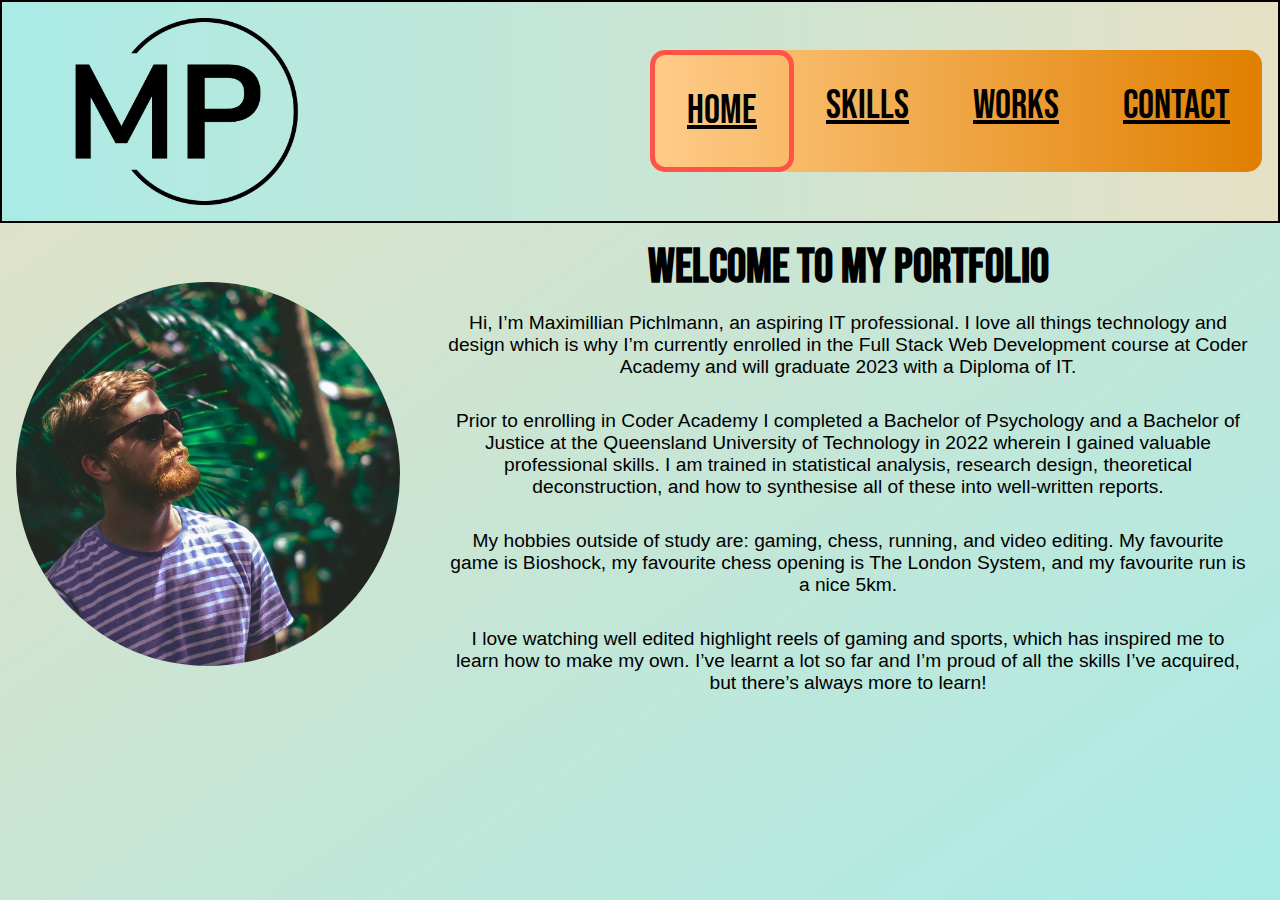
<file: index.html>
<!DOCTYPE html>
<html lang="en">
<head>
<meta charset="UTF-8">
<meta http-equiv="X-UA-Compatible" content="IE=edge">
<meta name="viewport" content="width=device-width, initial-scale=1.0">
<title>Maximillian Pichlmann Portfolio</title>
<link rel="icon" href="favicon-32x32.png">
<link rel="stylesheet" href="style.css">
</head>
<body>
    <header>
        <!-- Logo -->
        <img src="logo.png" alt="logo" id="logo">
        <!-- Navigation Bar -->
        <nav>
            <ul>
                <li class="active"><a href="index.html">Home</a></li>
                <li><a href="about.html">Skills</a></li>
                <li><a href="works.html">Works</a></li>
                <!-- <li><a href="blog.html">Blog</a></li> -->
                <li><a href="contact.html">Contact</a></li>
            </ul>
        </nav>
    </header>
    <!-- Title & Description -->
    
    <main id="homepage">
        <img src="me.jpg" alt="me" id="me"/>
        <div id="description">
            <h1>WELCOME TO MY PORTFOLIO</h1>
    <p>Hi, I’m Maximillian Pichlmann, an aspiring IT professional. I love all things technology and design which is why I’m currently enrolled in the Full Stack Web Development course at Coder Academy and will graduate 2023 with a Diploma of IT.</p>
    <p>Prior to enrolling in Coder Academy I completed a Bachelor of Psychology and a Bachelor of Justice at the Queensland University of Technology in 2022 wherein I gained valuable professional skills. I am trained in statistical analysis, research design, theoretical deconstruction, and how to synthesise all of these into well-written reports. </p>
    <p>My hobbies outside of study are: gaming, chess, running, and video editing. My favourite game is Bioshock, my favourite chess opening is The London System, and my favourite run is a nice 5km. </p>
    <p> I love watching well edited highlight reels of gaming and sports, which has inspired me to learn how to make my own. 
    I’ve learnt a lot so far and I’m proud of all the skills I’ve acquired, but there’s always more to learn! </p>
        </div>
    </main>
    <!-- Footer -->
<!-- <footer>
    <p>&#169; Max Pichlmann, 2023 </p>
</footer> -->
</body>
</html>
</file>
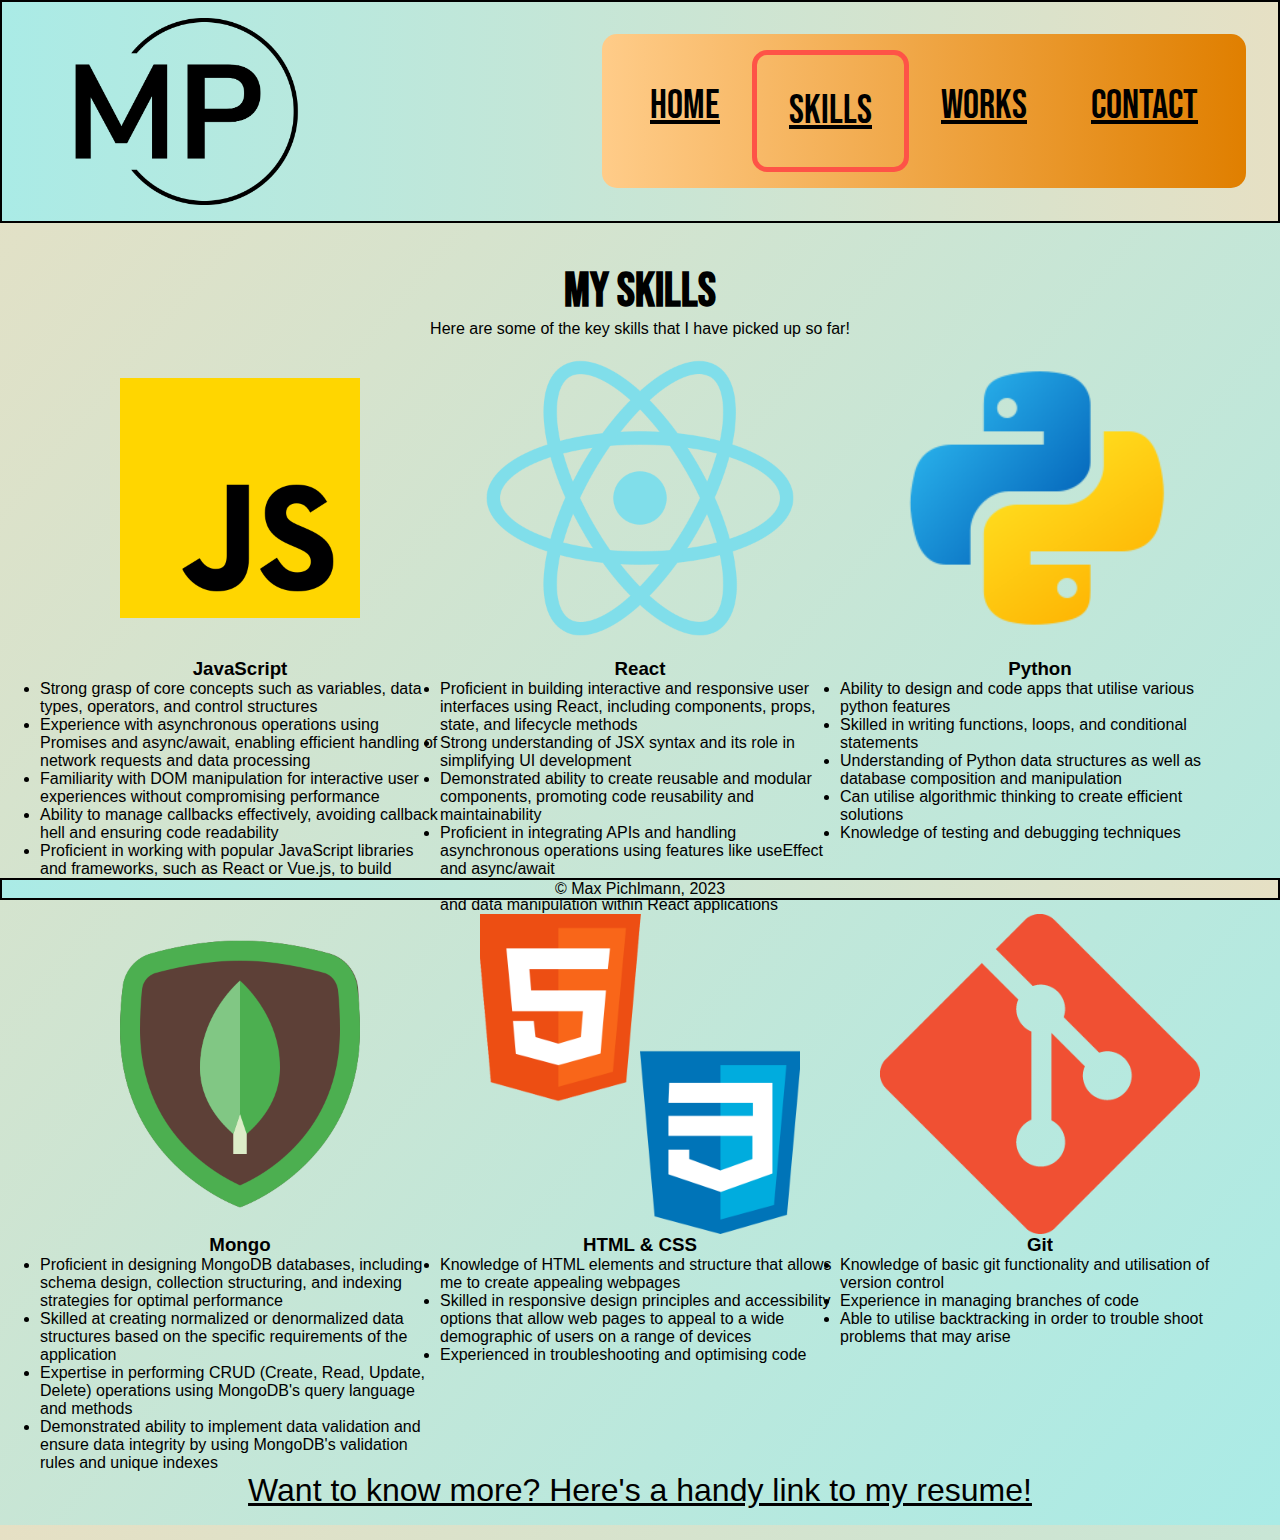
<file: about.html>
<!DOCTYPE html>
<html lang="en">
<head>
<meta charset="UTF-8">
<meta http-equiv="X-UA-Compatible" content="IE=edge">
<meta name="viewport" content="width=device-width, initial-scale=1.0">
<title>Maximillian Pichlmann Portfolio</title>
<link rel="stylesheet" href="skillstyle.css">
<link rel="icon" href="favicon-32x32.png">
</head>
<body>
    <header>
        <!-- Logo -->
        <img src="logo.png" alt="logo" id="logo">
        <!-- Navigation Bar -->
        <nav>
            <ul>
                <li><a href="index.html">Home</a></li>
                <li class="active"><a href="about.html">Skills</a></li>
                <li><a href="works.html">Works</a></li>
                <!-- <li><a href="blog.html">Blog</a></li> -->
                <li><a href="contact.html">Contact</a></li>
            </ul>
        </nav>
    </header>
    <!-- Title & description of page -->
    <h1>My Skills</h1>
    <p id="someskills">Here are some of the key skills that I have picked up so far!</p>
    <!-- Main content of page -->
<main>
    <!--Javascript-->
    <article>
        <img src="icons/javascript.png" alt="javascript" id="skill"/>
        <h3>JavaScript</h3>
        <ul class="bullet-list">
        <li>Strong grasp of core concepts such as variables, data types, operators, and control structures</li>
        <li>Experience with asynchronous operations using Promises and async/await, enabling efficient handling of network requests and data processing</li>
        <li>Familiarity with DOM manipulation for interactive user experiences without compromising performance</li>
        <li>Ability to manage callbacks effectively, avoiding callback hell and ensuring code readability</li>
        <li>Proficient in working with popular JavaScript libraries and frameworks, such as React or Vue.js, to build scalable and maintainable front-end applications</li>
    </ul>
    </article> 
    <!--React-->
    <article>
        <img src="icons/react.png" alt="react" id="skill"/>
        <h3>React</h3>
        <ul class="bullet-list">
        <li>Proficient in building interactive and responsive user interfaces using React, including components, props, state, and lifecycle methods</li>
        <li>Strong understanding of JSX syntax and its role in simplifying UI development</li>
        <li>Demonstrated ability to create reusable and modular components, promoting code reusability and maintainability</li>
        <li>Proficient in integrating APIs and handling asynchronous operations using features like useEffect and async/await</li>
        <li>Experience with handling loading states, error handling, and data manipulation within React applications</li>
    </ul>
    </article>
    <!--Python-->
    <article>
        <img src="icons/python.png" alt="python" id="skill"/>
        <h3>Python</h3>
        <ul class="bullet-list">
        <li>Ability to design and code apps that utilise various python features</li>
        <li>Skilled in writing functions, loops, and conditional statements</li>
        <li>Understanding of Python data structures as well as database composition and manipulation</li>
        <li>Can utilise algorithmic thinking to create efficient solutions</li>
        <li>Knowledge of testing and debugging techniques</li>
    </ul>
    </article> 
    <!--MongoDB-->
    <article>
        <img src="icons/mongo.png" alt="react" id="skill"/>
        <h3>Mongo</h3>
        <ul class="bullet-list">
        <li>Proficient in designing MongoDB databases, including schema design, collection structuring, and indexing strategies for optimal performance</li>
        <li>Skilled at creating normalized or denormalized data structures based on the specific requirements of the application</li>
        <li>Expertise in performing CRUD (Create, Read, Update, Delete) operations using MongoDB's query language and methods</li>
        <li>Demonstrated ability to implement data validation and ensure data integrity by using MongoDB's validation rules and unique indexes</li>
    </ul>
    </article>
    <!-- HTML & CSS -->
    <article>
        <img src="icons/htmlcss.png" alt="htmlcss" id="skill"/>
        <h3>HTML & CSS</h3>
        <ul class="bullet-list">
        <li>Knowledge of HTML elements and structure that allows me to create appealing webpages</li>
        <li>Skilled in responsive design principles and accessibility options that allow web pages to appeal to a wide demographic of users on a range of devices</li>
        <li>Experienced in troubleshooting and optimising code</li>
    </ul>
    </article>
    <!-- Git -->
    <article>
        <img src="icons/git.png" alt="git" id="skill"/>
        <h3>Git</h3>
        <ul class="bullet-list">
        <li>Knowledge of basic git functionality and utilisation of version control</li>
        <li>Experience in managing branches of code</li>
        <li>Able to utilise backtracking in order to trouble shoot problems that may arise</li>
        </ul>
    </article>
</main>
<!-- Link to resume -->
<p><a href="Maximillian Pichlmann - Resume.pdf" target="_blank" id="resume">Want to know more? Here's a handy link to my resume!</a></p>
</body>
<!-- footer -->
<footer>
    <p>&#169; Max Pichlmann, 2023 </p>
</footer>
</html>
</file>
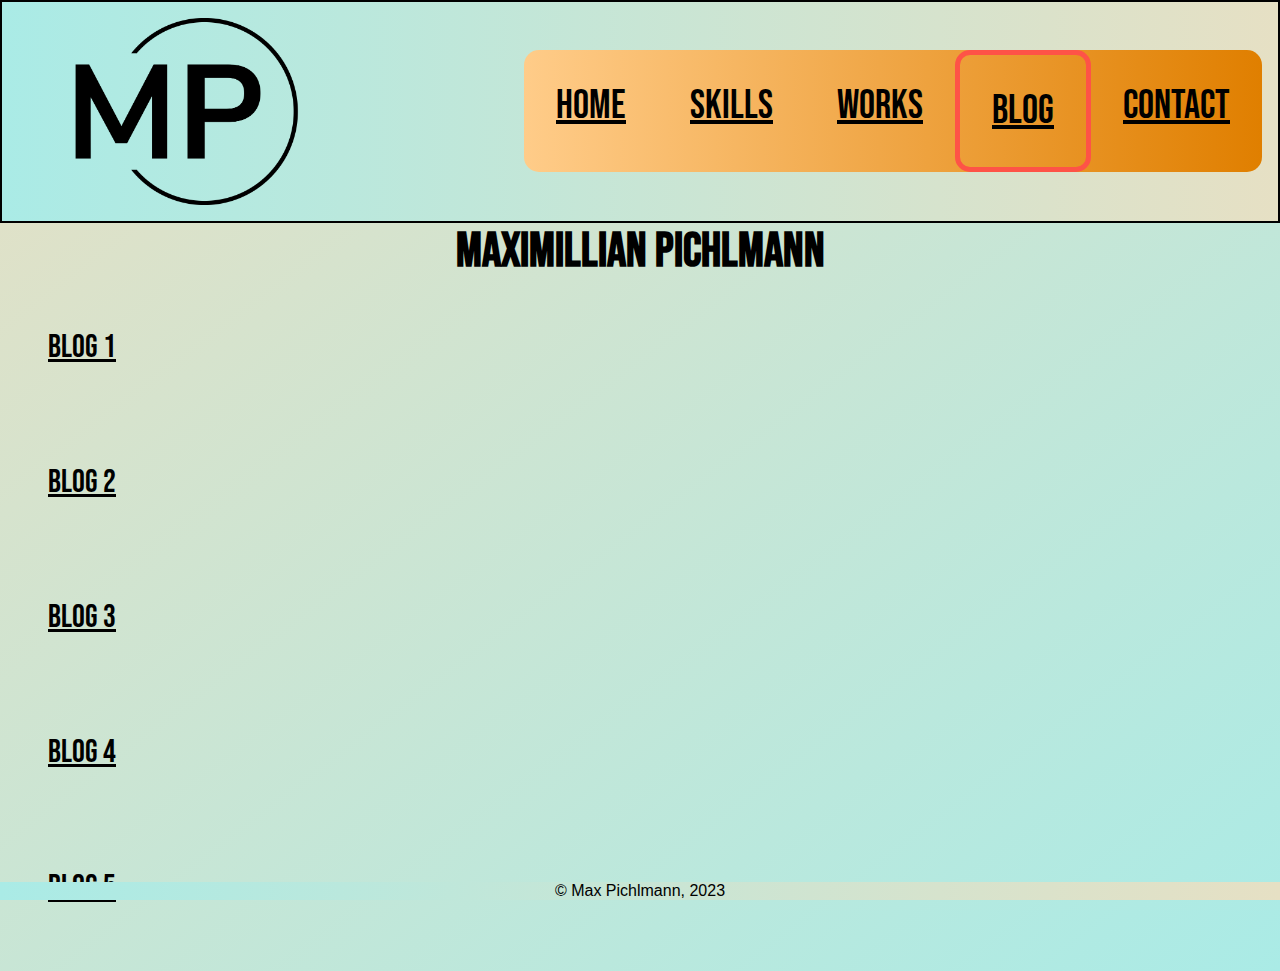
<file: blog.html>
<!DOCTYPE html>
<html lang="en">
<head>
<meta charset="UTF-8">
<meta http-equiv="X-UA-Compatible" content="IE=edge">
<meta name="viewport" content="width=device-width, initial-scale=1.0">
<title>Maximillian Pichlmann Portfolio</title>
<link rel="stylesheet" href="style.css">
</head>
<body>
    <header>
        <img src="logo.png" alt="logo" id="logo">
        <nav>
            <ul>
                <li><a href="index.html">Home</a></li>
                <li><a href="about.html">Skills</a></li>
                <li><a href="works.html">Works</a></li>
                <li class="active"><a href="blog.html">Blog</a></li>
                <li><a href="contact.html">Contact</a></li>
            </ul>
        </nav>
    </header>
    <h1>Maximillian Pichlmann</h1>
    <ul class="blogs">
    <li><a href="blog1.html">Blog 1</a></li>
    <li><a href="blog2.html">Blog 2</a></li>
    <li><a href="blog3.html">Blog 3</a></li>
    <li><a href="blog4.html">Blog 4</a></li>
    <li><a href="blog5.html">Blog 5</a></li>
    </ul>
</body>
<footer>
    <p>&#169; Max Pichlmann, 2023 </p>
</footer>
</html>
</file>
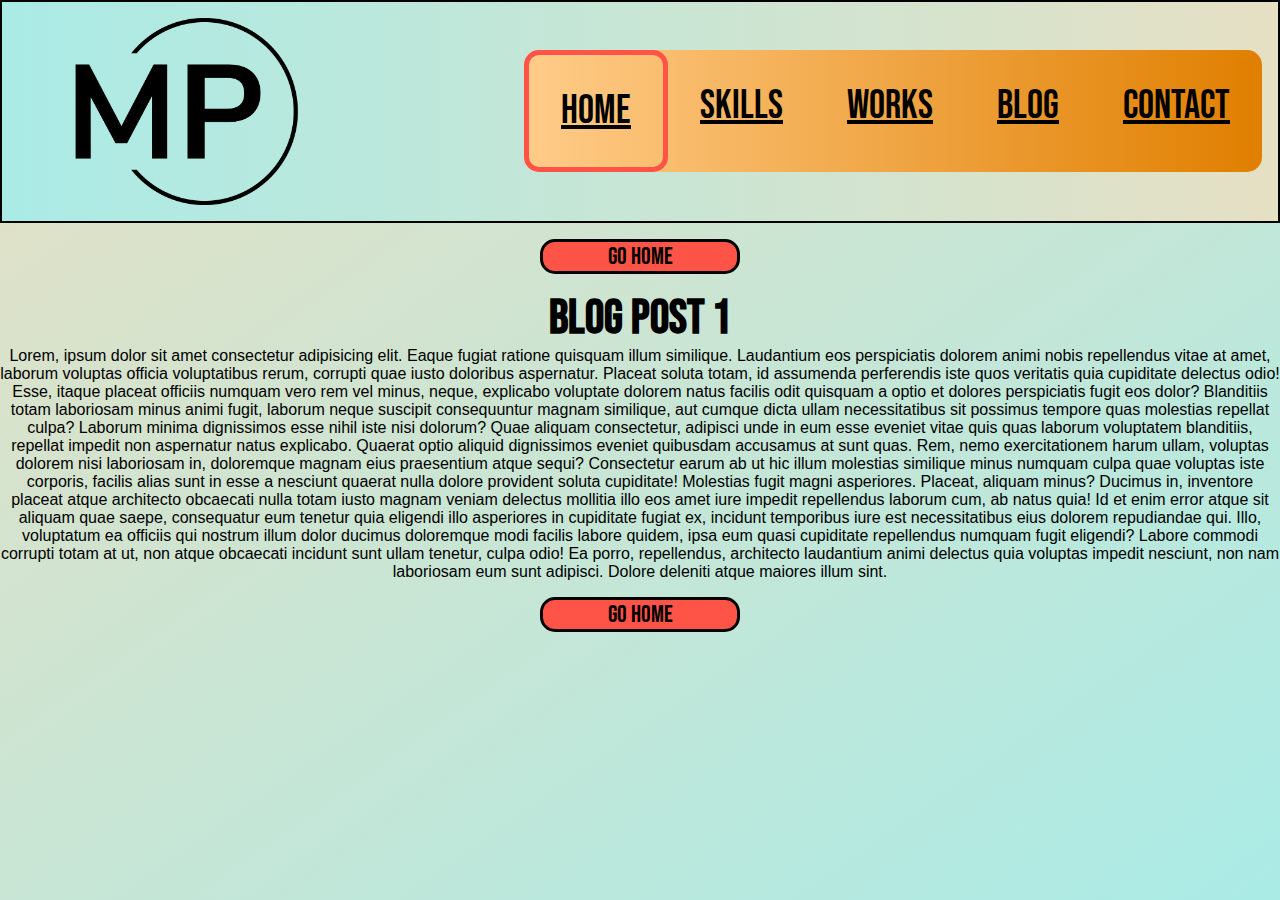
<file: blog1.html>
<!DOCTYPE html>
<html lang="en">
<head>
    <meta charset="UTF-8">
    <meta http-equiv="X-UA-Compatible" content="IE=edge">
    <meta name="viewport" content="width=device-width, initial-scale=1.0">
    <title>Document</title>
    <link rel="stylesheet" href="style.css">
</head>
<body>
    <header>
        <img src="logo.png" alt="logo" id="logo">
        <nav>
            <ul>
                <li class="active"><a href="index.html">Home</a></li>
                <li><a href="about.html">Skills</a></li>
                <li><a href="works.html">Works</a></li>
                <li><a href="blog.html">Blog</a></li>
                <li><a href="contact.html">Contact</a></li>
            </ul>
        </nav>
    </header>
    <a href="blog.html" id="gohome">Go Home</a>
    <h1>Blog Post 1</h1>
    <p>Lorem, ipsum dolor sit amet consectetur adipisicing elit. Eaque fugiat ratione quisquam illum similique. Laudantium eos perspiciatis dolorem animi nobis repellendus vitae at amet, laborum voluptas officia voluptatibus rerum, corrupti quae iusto doloribus aspernatur. Placeat soluta totam, id assumenda perferendis iste quos veritatis quia cupiditate delectus odio! Esse, itaque placeat officiis numquam vero rem vel minus, neque, explicabo voluptate dolorem natus facilis odit quisquam a optio et dolores perspiciatis fugit eos dolor? Blanditiis totam laboriosam minus animi fugit, laborum neque suscipit consequuntur magnam similique, aut cumque dicta ullam necessitatibus sit possimus tempore quas molestias repellat culpa? Laborum minima dignissimos esse nihil iste nisi dolorum? Quae aliquam consectetur, adipisci unde in eum esse eveniet vitae quis quas laborum voluptatem blanditiis, repellat impedit non aspernatur natus explicabo. Quaerat optio aliquid dignissimos eveniet quibusdam accusamus at sunt quas. Rem, nemo exercitationem harum ullam, voluptas dolorem nisi laboriosam in, doloremque magnam eius praesentium atque sequi? Consectetur earum ab ut hic illum molestias similique minus numquam culpa quae voluptas iste corporis, facilis alias sunt in esse a nesciunt quaerat nulla dolore provident soluta cupiditate! Molestias fugit magni asperiores. Placeat, aliquam minus? Ducimus in, inventore placeat atque architecto obcaecati nulla totam iusto magnam veniam delectus mollitia illo eos amet iure impedit repellendus laborum cum, ab natus quia! Id et enim error atque sit aliquam quae saepe, consequatur eum tenetur quia eligendi illo asperiores in cupiditate fugiat ex, incidunt temporibus iure est necessitatibus eius dolorem repudiandae qui. Illo, voluptatum ea officiis qui nostrum illum dolor ducimus doloremque modi facilis labore quidem, ipsa eum quasi cupiditate repellendus numquam fugit eligendi? Labore commodi corrupti totam at ut, non atque obcaecati incidunt sunt ullam tenetur, culpa odio! Ea porro, repellendus, architecto laudantium animi delectus quia voluptas impedit nesciunt, non nam laboriosam eum sunt adipisci. Dolore deleniti atque maiores illum sint.</p>
    <a href="blog.html" id="gohome">Go Home</a>
</body>
</html>
</file>
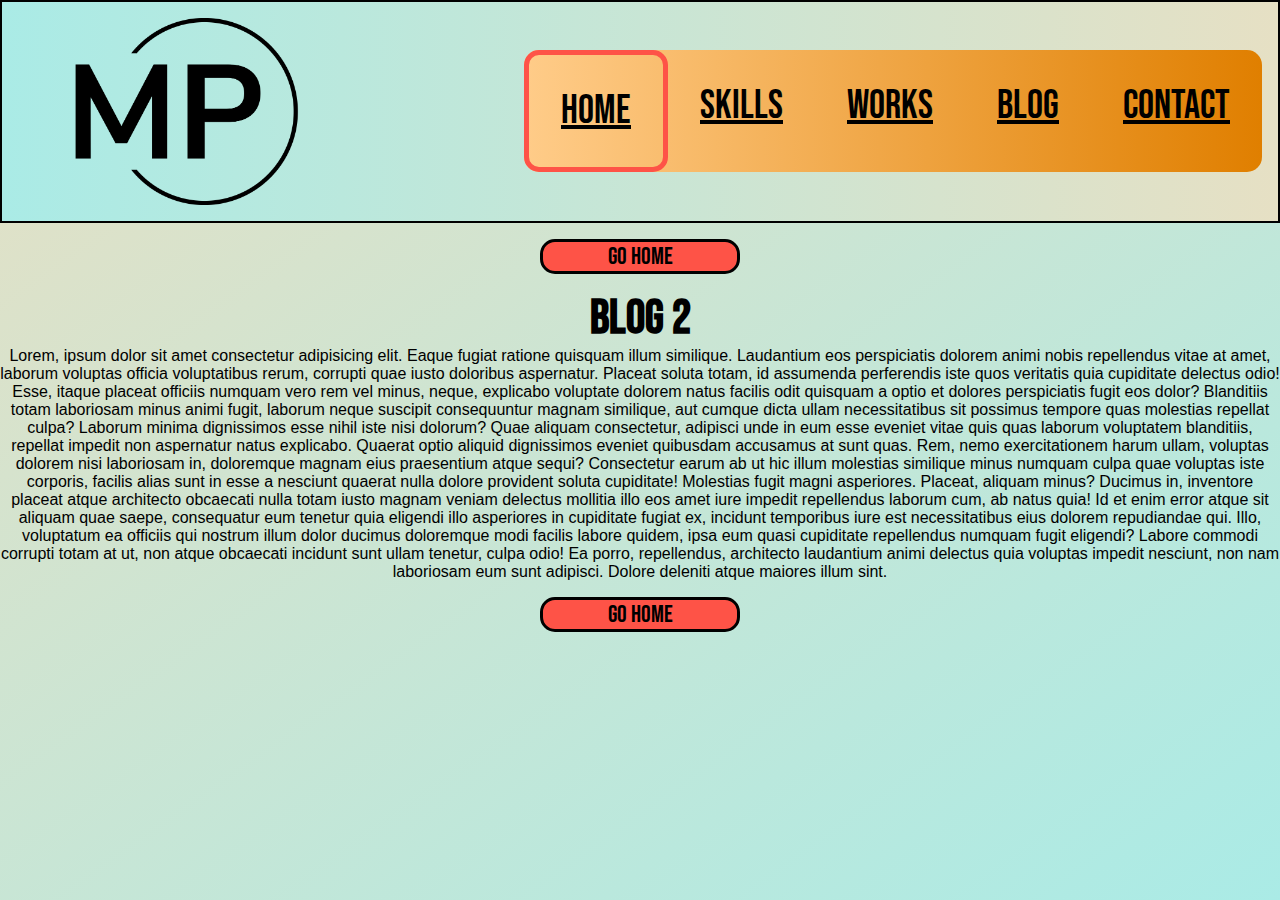
<file: blog2.html>
<!DOCTYPE html>
<html lang="en">
<head>
    <meta charset="UTF-8">
    <meta http-equiv="X-UA-Compatible" content="IE=edge">
    <meta name="viewport" content="width=device-width, initial-scale=1.0">
    <title>Document</title>
    <link rel="stylesheet" href="style.css">
</head>
<body>
    <header>
        <img src="logo.png" alt="logo" id="logo">
        <nav>
            <ul>
                <li class="active"><a href="index.html">Home</a></li>
                <li><a href="about.html">Skills</a></li>
                <li><a href="works.html">Works</a></li>
                <li><a href="blog.html">Blog</a></li>
                <li><a href="contact.html">Contact</a></li>
            </ul>
        </nav>
    </header>
    <a href="blog.html" id="gohome">Go Home</a>
    <h1>blog 2</h1>
<p>Lorem, ipsum dolor sit amet consectetur adipisicing elit. Eaque fugiat ratione quisquam illum similique. Laudantium eos perspiciatis dolorem animi nobis repellendus vitae at amet, laborum voluptas officia voluptatibus rerum, corrupti quae iusto doloribus aspernatur. Placeat soluta totam, id assumenda perferendis iste quos veritatis quia cupiditate delectus odio! Esse, itaque placeat officiis numquam vero rem vel minus, neque, explicabo voluptate dolorem natus facilis odit quisquam a optio et dolores perspiciatis fugit eos dolor? Blanditiis totam laboriosam minus animi fugit, laborum neque suscipit consequuntur magnam similique, aut cumque dicta ullam necessitatibus sit possimus tempore quas molestias repellat culpa? Laborum minima dignissimos esse nihil iste nisi dolorum? Quae aliquam consectetur, adipisci unde in eum esse eveniet vitae quis quas laborum voluptatem blanditiis, repellat impedit non aspernatur natus explicabo. Quaerat optio aliquid dignissimos eveniet quibusdam accusamus at sunt quas. Rem, nemo exercitationem harum ullam, voluptas dolorem nisi laboriosam in, doloremque magnam eius praesentium atque sequi? Consectetur earum ab ut hic illum molestias similique minus numquam culpa quae voluptas iste corporis, facilis alias sunt in esse a nesciunt quaerat nulla dolore provident soluta cupiditate! Molestias fugit magni asperiores. Placeat, aliquam minus? Ducimus in, inventore placeat atque architecto obcaecati nulla totam iusto magnam veniam delectus mollitia illo eos amet iure impedit repellendus laborum cum, ab natus quia! Id et enim error atque sit aliquam quae saepe, consequatur eum tenetur quia eligendi illo asperiores in cupiditate fugiat ex, incidunt temporibus iure est necessitatibus eius dolorem repudiandae qui. Illo, voluptatum ea officiis qui nostrum illum dolor ducimus doloremque modi facilis labore quidem, ipsa eum quasi cupiditate repellendus numquam fugit eligendi? Labore commodi corrupti totam at ut, non atque obcaecati incidunt sunt ullam tenetur, culpa odio! Ea porro, repellendus, architecto laudantium animi delectus quia voluptas impedit nesciunt, non nam laboriosam eum sunt adipisci. Dolore deleniti atque maiores illum sint.</p>
<a href="blog.html" id="gohome">Go Home</a>
</body>
</html>
</file>
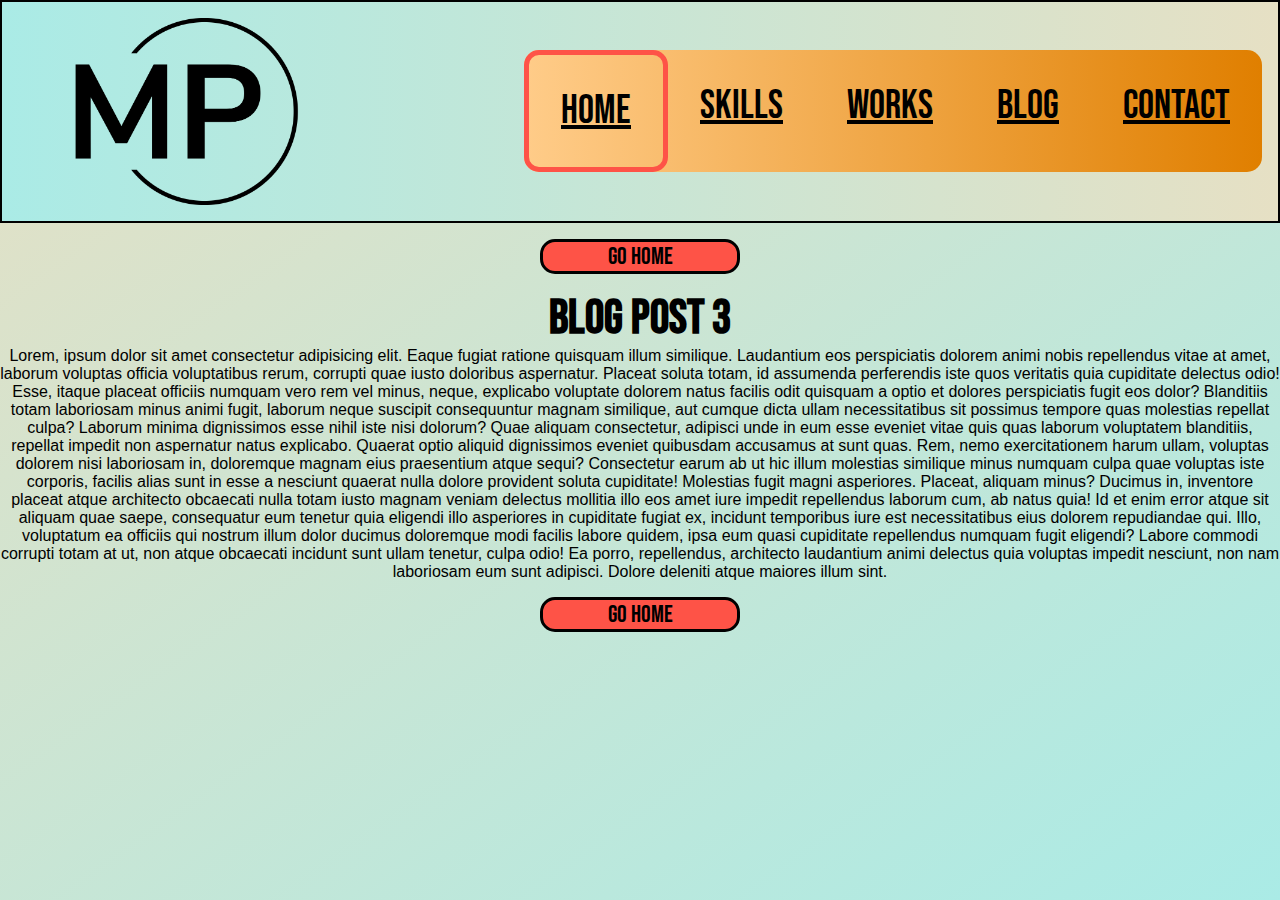
<file: blog3.html>
<!DOCTYPE html>
<html lang="en">
<head>
<meta charset="UTF-8">
<meta http-equiv="X-UA-Compatible" content="IE=edge">
<meta name="viewport" content="width=device-width, initial-scale=1.0">
<title>Document</title>
<link rel="stylesheet" href="style.css">
</head>
<body>
    <header>
        <img src="logo.png" alt="logo" id="logo">
        <nav>
            <ul>
                <li class="active"><a href="index.html">Home</a></li>
                <li><a href="about.html">Skills</a></li>
                <li><a href="works.html">Works</a></li>
                <li><a href="blog.html">Blog</a></li>
                <li><a href="contact.html">Contact</a></li>
            </ul>
        </nav>
    </header>
    <a href="blog.html" id="gohome">Go Home</a>
    <h1>Blog Post 3</h1>
    <p>Lorem, ipsum dolor sit amet consectetur adipisicing elit. Eaque fugiat ratione quisquam illum similique. Laudantium eos perspiciatis dolorem animi nobis repellendus vitae at amet, laborum voluptas officia voluptatibus rerum, corrupti quae iusto doloribus aspernatur. Placeat soluta totam, id assumenda perferendis iste quos veritatis quia cupiditate delectus odio! Esse, itaque placeat officiis numquam vero rem vel minus, neque, explicabo voluptate dolorem natus facilis odit quisquam a optio et dolores perspiciatis fugit eos dolor? Blanditiis totam laboriosam minus animi fugit, laborum neque suscipit consequuntur magnam similique, aut cumque dicta ullam necessitatibus sit possimus tempore quas molestias repellat culpa? Laborum minima dignissimos esse nihil iste nisi dolorum? Quae aliquam consectetur, adipisci unde in eum esse eveniet vitae quis quas laborum voluptatem blanditiis, repellat impedit non aspernatur natus explicabo. Quaerat optio aliquid dignissimos eveniet quibusdam accusamus at sunt quas. Rem, nemo exercitationem harum ullam, voluptas dolorem nisi laboriosam in, doloremque magnam eius praesentium atque sequi? Consectetur earum ab ut hic illum molestias similique minus numquam culpa quae voluptas iste corporis, facilis alias sunt in esse a nesciunt quaerat nulla dolore provident soluta cupiditate! Molestias fugit magni asperiores. Placeat, aliquam minus? Ducimus in, inventore placeat atque architecto obcaecati nulla totam iusto magnam veniam delectus mollitia illo eos amet iure impedit repellendus laborum cum, ab natus quia! Id et enim error atque sit aliquam quae saepe, consequatur eum tenetur quia eligendi illo asperiores in cupiditate fugiat ex, incidunt temporibus iure est necessitatibus eius dolorem repudiandae qui. Illo, voluptatum ea officiis qui nostrum illum dolor ducimus doloremque modi facilis labore quidem, ipsa eum quasi cupiditate repellendus numquam fugit eligendi? Labore commodi corrupti totam at ut, non atque obcaecati incidunt sunt ullam tenetur, culpa odio! Ea porro, repellendus, architecto laudantium animi delectus quia voluptas impedit nesciunt, non nam laboriosam eum sunt adipisci. Dolore deleniti atque maiores illum sint.</p>
    <a href="blog.html" id="gohome">Go Home</a>
</body>
</html>
</file>
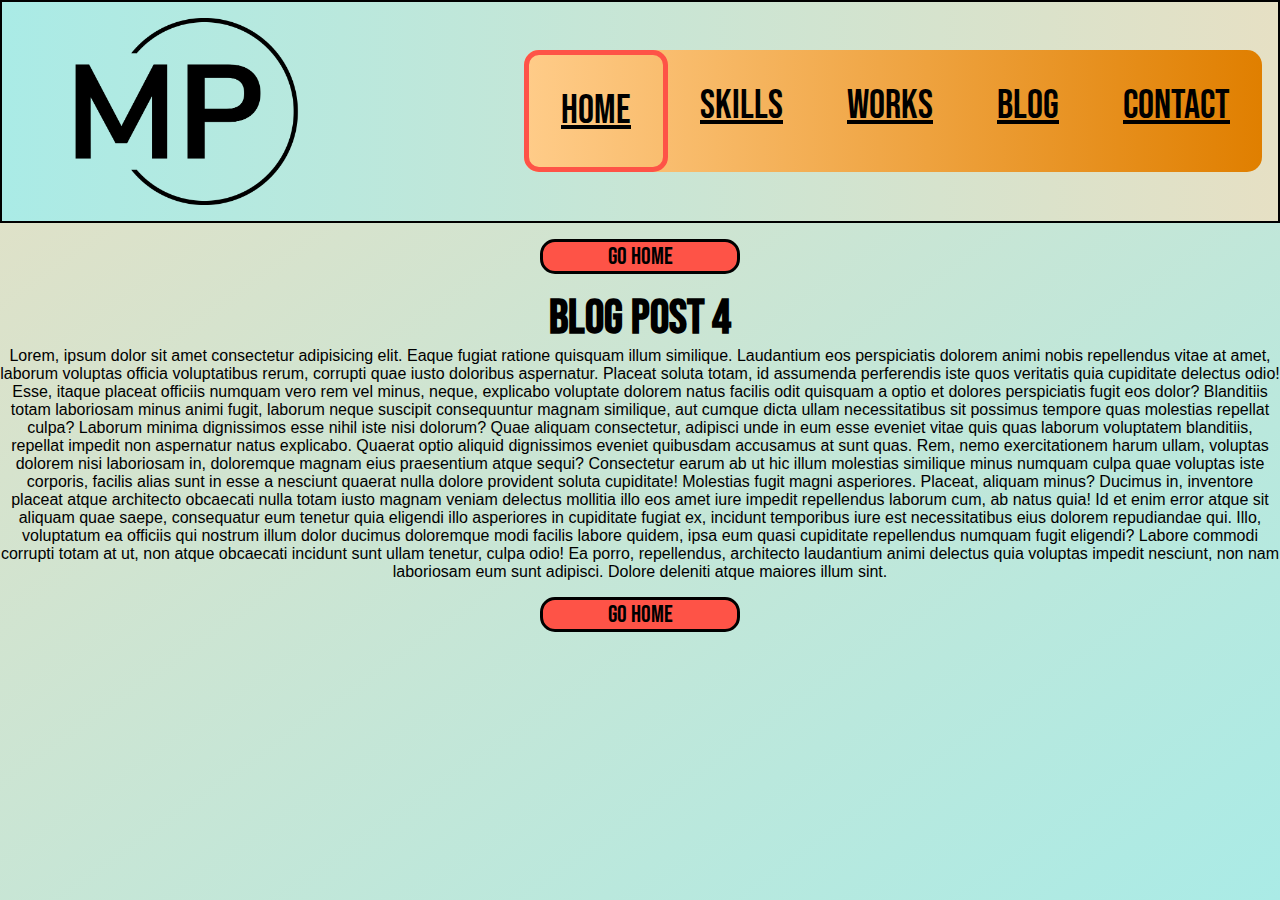
<file: blog4.html>
<!DOCTYPE html>
<html lang="en">
<head>
<meta charset="UTF-8">
<meta http-equiv="X-UA-Compatible" content="IE=edge">
<meta name="viewport" content="width=device-width, initial-scale=1.0">
<title>Document</title>
<link rel="stylesheet" href="style.css"> 
</head>
<body>
    <header>
        <img src="logo.png" alt="logo" id="logo">
        <nav>
            <ul>
                <li class="active"><a href="index.html">Home</a></li>
                <li><a href="about.html">Skills</a></li>
                <li><a href="works.html">Works</a></li>
                <li><a href="blog.html">Blog</a></li>
                <li><a href="contact.html">Contact</a></li>
            </ul>
        </nav>
    </header>
    <a href="blog.html" id="gohome">Go Home</a>
    <h1>Blog Post 4</h1>
    
    <p>Lorem, ipsum dolor sit amet consectetur adipisicing elit. Eaque fugiat ratione quisquam illum similique. Laudantium eos perspiciatis dolorem animi nobis repellendus vitae at amet, laborum voluptas officia voluptatibus rerum, corrupti quae iusto doloribus aspernatur. Placeat soluta totam, id assumenda perferendis iste quos veritatis quia cupiditate delectus odio! Esse, itaque placeat officiis numquam vero rem vel minus, neque, explicabo voluptate dolorem natus facilis odit quisquam a optio et dolores perspiciatis fugit eos dolor? Blanditiis totam laboriosam minus animi fugit, laborum neque suscipit consequuntur magnam similique, aut cumque dicta ullam necessitatibus sit possimus tempore quas molestias repellat culpa? Laborum minima dignissimos esse nihil iste nisi dolorum? Quae aliquam consectetur, adipisci unde in eum esse eveniet vitae quis quas laborum voluptatem blanditiis, repellat impedit non aspernatur natus explicabo. Quaerat optio aliquid dignissimos eveniet quibusdam accusamus at sunt quas. Rem, nemo exercitationem harum ullam, voluptas dolorem nisi laboriosam in, doloremque magnam eius praesentium atque sequi? Consectetur earum ab ut hic illum molestias similique minus numquam culpa quae voluptas iste corporis, facilis alias sunt in esse a nesciunt quaerat nulla dolore provident soluta cupiditate! Molestias fugit magni asperiores. Placeat, aliquam minus? Ducimus in, inventore placeat atque architecto obcaecati nulla totam iusto magnam veniam delectus mollitia illo eos amet iure impedit repellendus laborum cum, ab natus quia! Id et enim error atque sit aliquam quae saepe, consequatur eum tenetur quia eligendi illo asperiores in cupiditate fugiat ex, incidunt temporibus iure est necessitatibus eius dolorem repudiandae qui. Illo, voluptatum ea officiis qui nostrum illum dolor ducimus doloremque modi facilis labore quidem, ipsa eum quasi cupiditate repellendus numquam fugit eligendi? Labore commodi corrupti totam at ut, non atque obcaecati incidunt sunt ullam tenetur, culpa odio! Ea porro, repellendus, architecto laudantium animi delectus quia voluptas impedit nesciunt, non nam laboriosam eum sunt adipisci. Dolore deleniti atque maiores illum sint.</p>
    <a href="blog.html" id="gohome">Go Home</a>
</body>
</html>
</file>
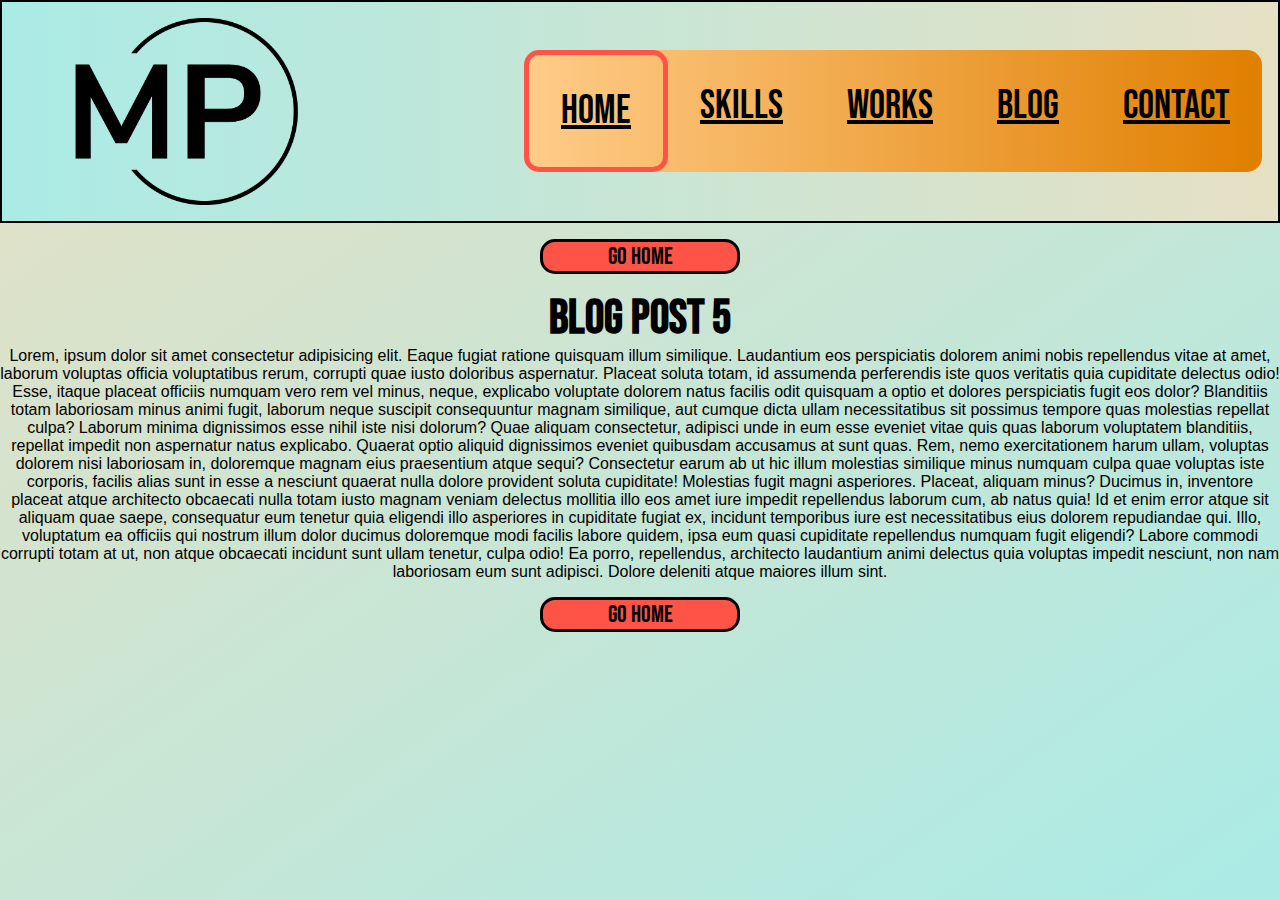
<file: blog5.html>
<!DOCTYPE html>
<html lang="en">
<head>
<meta charset="UTF-8">
<meta http-equiv="X-UA-Compatible" content="IE=edge">
<meta name="viewport" content="width=device-width, initial-scale=1.0">
 <title>Document</title>
 <link rel="stylesheet" href="style.css">
</head>
<body>
    <header>
        <img src="logo.png" alt="logo" id="logo">
        <nav>
            <ul>
                <li class="active"><a href="index.html">Home</a></li>
                <li><a href="about.html">Skills</a></li>
                <li><a href="works.html">Works</a></li>
                <li><a href="blog.html">Blog</a></li>
                <li><a href="contact.html">Contact</a></li>
            </ul>
        </nav>
    </header>

    <a href="blog.html" id="gohome">Go Home</a>
    <h1>Blog Post 5</h1>
    
    <p>Lorem, ipsum dolor sit amet consectetur adipisicing elit. Eaque fugiat ratione quisquam illum similique. Laudantium eos perspiciatis dolorem animi nobis repellendus vitae at amet, laborum voluptas officia voluptatibus rerum, corrupti quae iusto doloribus aspernatur. Placeat soluta totam, id assumenda perferendis iste quos veritatis quia cupiditate delectus odio! Esse, itaque placeat officiis numquam vero rem vel minus, neque, explicabo voluptate dolorem natus facilis odit quisquam a optio et dolores perspiciatis fugit eos dolor? Blanditiis totam laboriosam minus animi fugit, laborum neque suscipit consequuntur magnam similique, aut cumque dicta ullam necessitatibus sit possimus tempore quas molestias repellat culpa? Laborum minima dignissimos esse nihil iste nisi dolorum? Quae aliquam consectetur, adipisci unde in eum esse eveniet vitae quis quas laborum voluptatem blanditiis, repellat impedit non aspernatur natus explicabo. Quaerat optio aliquid dignissimos eveniet quibusdam accusamus at sunt quas. Rem, nemo exercitationem harum ullam, voluptas dolorem nisi laboriosam in, doloremque magnam eius praesentium atque sequi? Consectetur earum ab ut hic illum molestias similique minus numquam culpa quae voluptas iste corporis, facilis alias sunt in esse a nesciunt quaerat nulla dolore provident soluta cupiditate! Molestias fugit magni asperiores. Placeat, aliquam minus? Ducimus in, inventore placeat atque architecto obcaecati nulla totam iusto magnam veniam delectus mollitia illo eos amet iure impedit repellendus laborum cum, ab natus quia! Id et enim error atque sit aliquam quae saepe, consequatur eum tenetur quia eligendi illo asperiores in cupiditate fugiat ex, incidunt temporibus iure est necessitatibus eius dolorem repudiandae qui. Illo, voluptatum ea officiis qui nostrum illum dolor ducimus doloremque modi facilis labore quidem, ipsa eum quasi cupiditate repellendus numquam fugit eligendi? Labore commodi corrupti totam at ut, non atque obcaecati incidunt sunt ullam tenetur, culpa odio! Ea porro, repellendus, architecto laudantium animi delectus quia voluptas impedit nesciunt, non nam laboriosam eum sunt adipisci. Dolore deleniti atque maiores illum sint.</p>
    <a href="blog.html" id="gohome">Go Home</a>
</body>
</html>
</file>
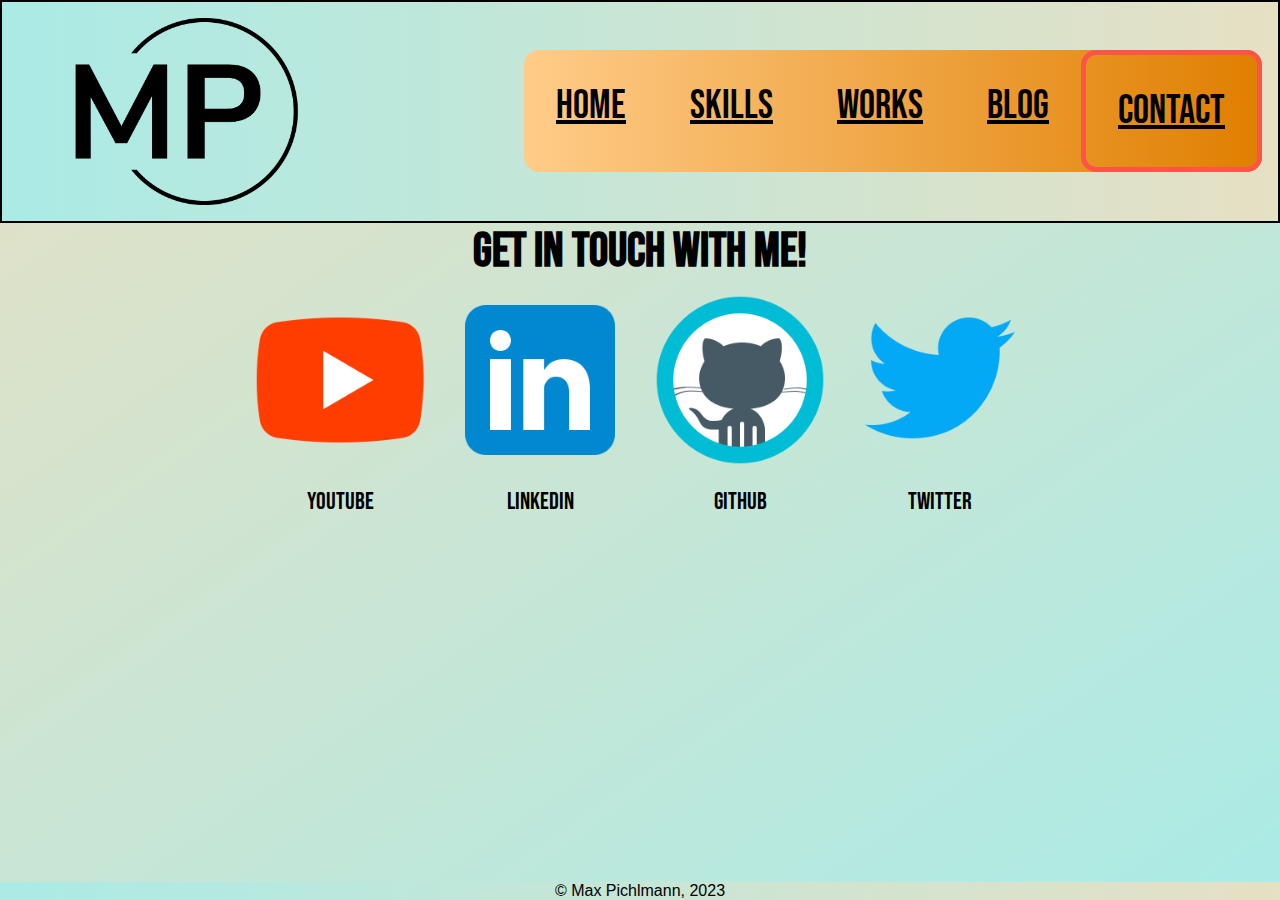
<file: contact.html>
<!DOCTYPE html>
<html lang="en">
<head>
<meta charset="UTF-8">
<meta http-equiv="X-UA-Compatible" content="IE=edge">
<meta name="viewport" content="width=device-width, initial-scale=1.0">
<title>Maximillian Pichlmann Portfolio</title>
<link rel="stylesheet" href="style.css"> 
</head>
<body>
    <header>
        <img src="logo.png" alt="logo" id="logo">
        <nav>
            <ul>
                <li><a href="index.html">Home</a></li>
                <li><a href="about.html">Skills</a></li>
                <li><a href="works.html">Works</a></li>
                <li><a href="blog.html">Blog</a></li>
                <li class="active"><a href="contact.html">Contact</a></li>
            </ul>
        </nav>
    </header>
<h1>Get in touch with me!</h1>
<section class="about-container">
<section class="about-item-1">
    <a href="https://www.youtube.com/@maxpichlmann5928">
    <img src="icons/youtube.png" alt="youtube">
    <figcaption>YouTube</figcaption>
</section>
<section class="about-item-2">
    <a href="https://www.linkedin.com/in/maximillian-pichlmann-8393a014b/">
    <img src="icons/linkedin.png" alt="linkedin">
    <figcaption>LinkedIn</figcaption>
</section>
<section class="about-item-3">
    <a href="https://github.com/mpichlmann">
    <img src="icons/github.png" alt="github">
    <figcaption>GitHub</figcaption>
</section>
<section class="about-item-4">
    <a href="https://twitter.com/MPichlmann">
    <img src="icons/twitter.png" alt="twitter">
    <figcaption>Twitter</figcaption>
</section>
</section>
</body>
<footer>
    <p>&#169; Max Pichlmann, 2023 </p>
</footer>
</html>
</file>
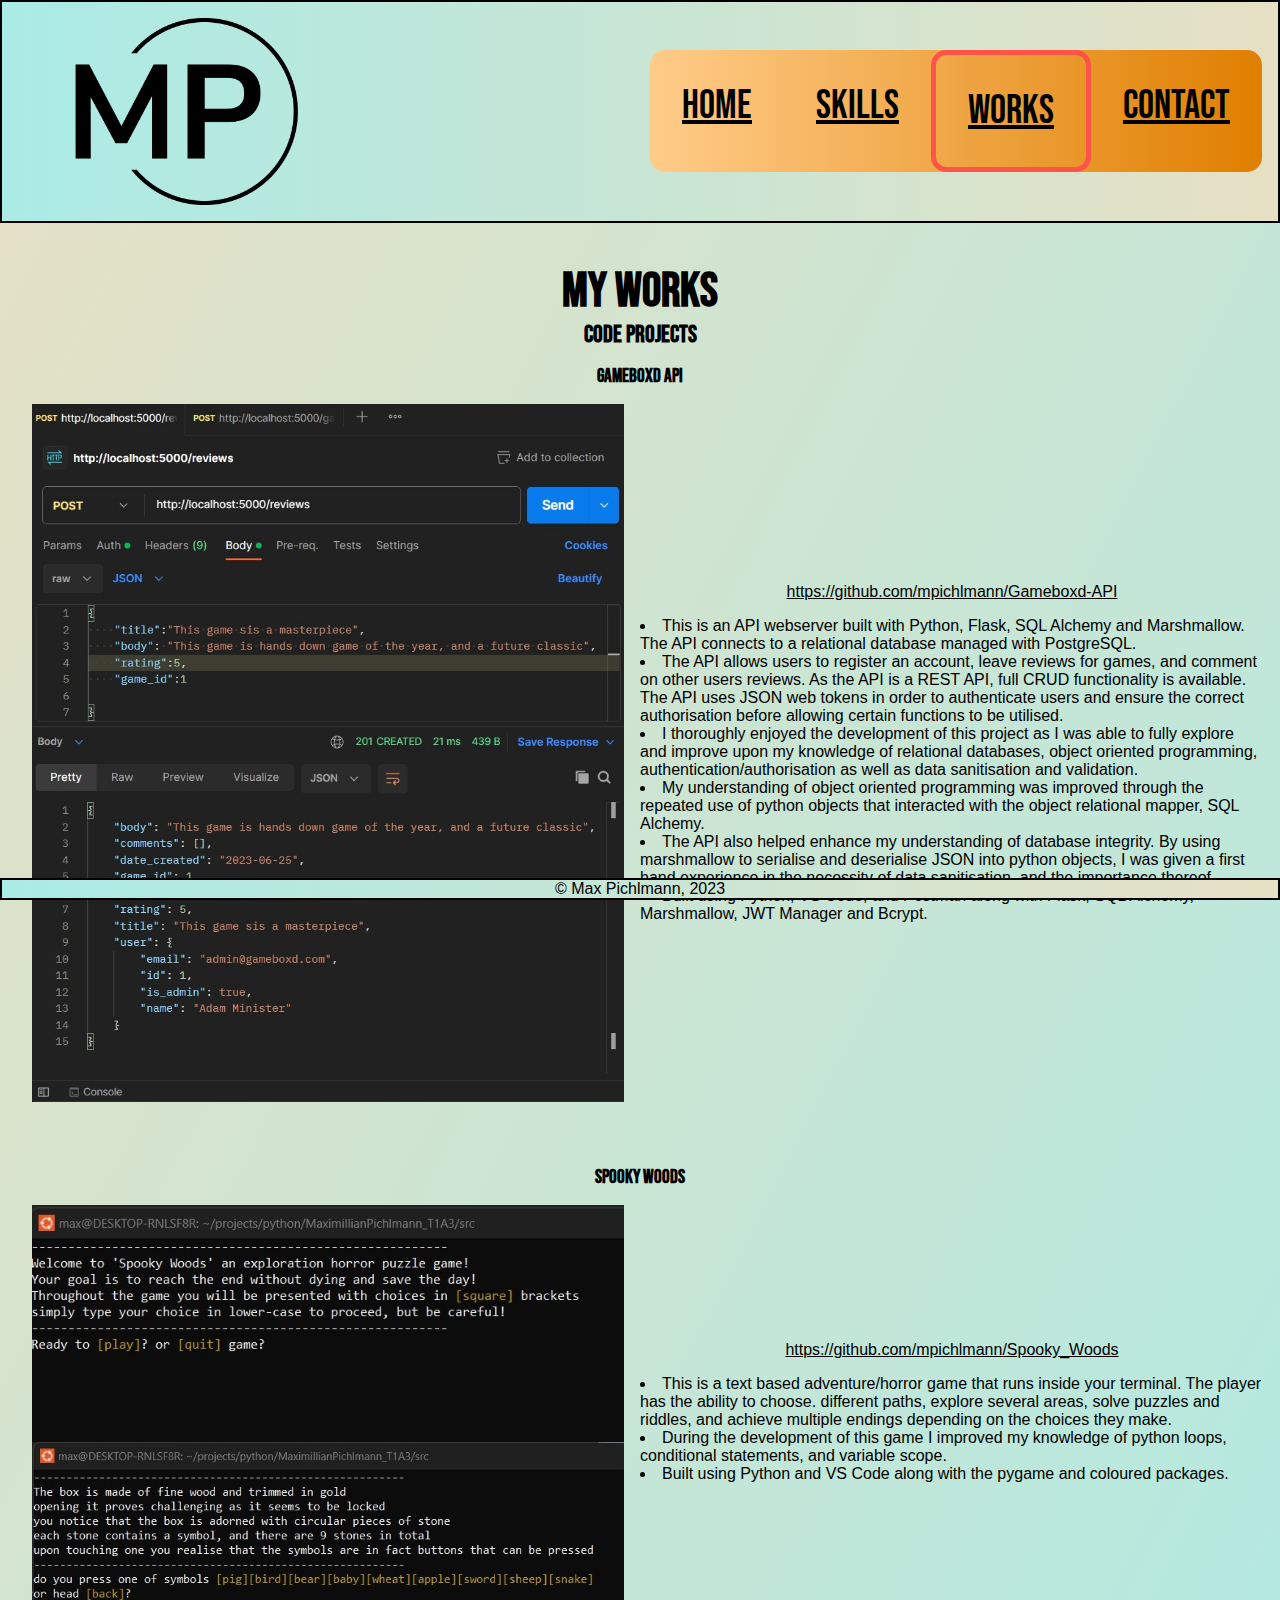
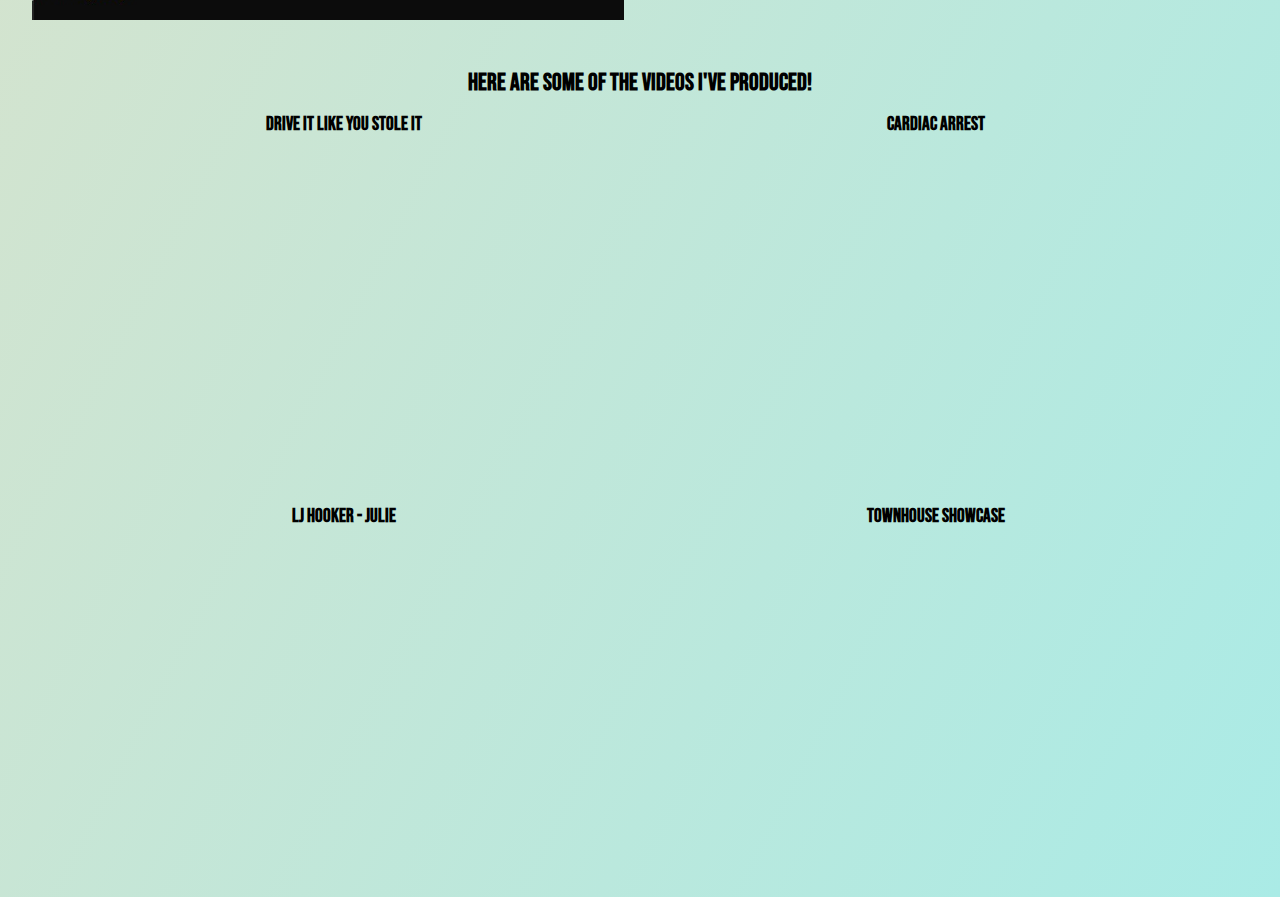
<file: works.html>
<!DOCTYPE html>
<html lang="en">
<head>
<meta charset="UTF-8">
<meta http-equiv="X-UA-Compatible" content="IE=edge">
<meta name="viewport" content="width=device-width, initial-scale=1.0">
<title>Maximillian Pichlmann Portfolio</title>
<link rel="stylesheet" href="workstyle.css">
<link rel="icon" href="favicon-32x32.png">
</head>
<body>
    <header>
        <!-- Logo -->
        <img src="logo.png" alt="logo" id="logo">
        <!-- Navigation Bar -->
        <nav>
            <ul>
                <li><a href="index.html">Home</a></li>
                <li><a href="about.html">Skills</a></li>
                <li class="active"><a href="works.html">Works</a></li>
                <!-- <li><a href="blog.html">Blog</a></li> -->
                <li><a href="contact.html">Contact</a></li>
            </ul>
        </nav>
    </header>
    <!-- Title and Description -->
    <h1>My Works</h1>
    <h2> Code Projects </h2>
    <main> 
        <article id="worksarticle">
            <h3> Gameboxd API </h3>
            
            <div id="wholecontainer">
            

            <div id="imgcontainer">
            <img src="projectimgs/gameboxd.jpg" alt="reviews" id="reviews"/>
            </div>
             
            

            <div id="textcontainer">
            <p><a href="https://github.com/mpichlmann/Gameboxd-API" target="_blank" id = "gameboxd">https://github.com/mpichlmann/Gameboxd-API</a></p>
            <li>This is an API webserver built with Python, Flask, SQL Alchemy and Marshmallow. The API connects to a relational database managed with PostgreSQL.</li>
            <li>The API allows users to register an account, leave reviews for games, and comment on other users reviews. As the API is a REST API, full CRUD functionality is available. The API uses JSON web tokens in order to authenticate users and ensure the correct authorisation before allowing certain functions to be utilised.</li>
            <li>I thoroughly enjoyed the development of this project as I was able to fully explore and improve upon my knowledge of relational databases, object oriented programming, authentication/authorisation as well as data sanitisation and validation.</li>
            <li>My understanding of object oriented programming was improved through the repeated use of python objects that interacted with the object relational mapper, SQL Alchemy.</li>
            <li>The API also helped enhance my understanding of database integrity. By using marshmallow to serialise and deserialise JSON into python objects, I was given a first hand experience in the necessity of data sanitisation, and the importance thereof. 
            <li>Built using Python, VS Code, and Postman along with Flask, SQL Alchemy, Marshmallow, JWT Manager and Bcrypt.</li>

            </div>


            </div>
        </article>



        <article id="worksarticle">
            <h3> Spooky Woods </h3>
            
            <div id="wholecontainer">
            

            <div id="imgcontainer">
            <img src="projectimgs/mainmenucrop.jpg" alt="spookymenu" id="spooky"/>
            <img src="projectimgs/puzzle.jpg" alt="spookypuzzle" id="spooky"/>
            </div>
             
            

            <div id="textcontainer">
            <p><a href="https://github.com/mpichlmann/Spooky_Woods" target="_blank" id = "spookywoods">https://github.com/mpichlmann/Spooky_Woods</a></p>
            <li>This is a text based adventure/horror game that runs
                inside your terminal. The player has the ability to choose.
                different paths, explore several areas, solve puzzles and
                riddles, and achieve multiple endings depending on the
                choices they make.</li>

            <li>During the development of this game I improved my
                knowledge of python loops, conditional statements, and
                variable scope.</li>

            <li>Built using Python and VS Code along with the pygame
                and coloured packages.</li>
            </div>


            </div>
        </article>
        

        



    </main>
   



    <h2>Here are some of the videos I've produced!</h2>
    <!-- Videos -->
    <section class="videos">
        <article>
            <h3>Drive it like you stole it<h3>
            <iframe width="560" height="315" src="https://www.youtube.com/embed/oep7nJTBWd8" title="YouTube video player" frameborder="0" allow="accelerometer; autoplay; clipboard-write; encrypted-media; gyroscope; picture-in-picture; web-share" allowfullscreen></iframe>
            
        </article>
        <article>
            <h3>Cardiac Arrest<h3>
            <iframe width="560" height="315" src="https://www.youtube.com/embed/LAjegZNMYZQ" title="YouTube video player" frameborder="0" allow="accelerometer; autoplay; clipboard-write; encrypted-media; gyroscope; picture-in-picture; web-share" allowfullscreen></iframe>
            
        </article>
        <article>
            <h3>LJ Hooker - Julie<h3>
            <iframe width="560" height="315" src="https://www.youtube.com/embed/o0PESuronc8" title="YouTube video player" frameborder="0" allow="accelerometer; autoplay; clipboard-write; encrypted-media; gyroscope; picture-in-picture; web-share" allowfullscreen></iframe>
        </article>
        <article>
            <h3>Townhouse Showcase<h3>
            <iframe width="560" height="315" src="https://www.youtube.com/embed/_9fAC6MG5EM" title="YouTube video player" frameborder="0" allow="accelerometer; autoplay; clipboard-write; encrypted-media; gyroscope; picture-in-picture; web-share" allowfullscreen></iframe>
        </article>
    </section>
</body>
<!-- Footer -->
<footer>
    <p>&#169; Max Pichlmann, 2023 </p>
</footer>
</html>
</file>
<file: style.css>
/* Main Styles for whole website: Fonts, sizes, alignment, etc */
@import url('https://fonts.googleapis.com/css2?family=Bebas+Neue&display=swap');

* {
    box-sizing: border-box; 
    margin: 0;
    padding: 0;
}

html {
    min-height: 100%;
}

body {
    min-height: 100%;
    margin: 0%;
    background-image: linear-gradient(to bottom right, #e6e0c4, #aaebe6);
    margin-bottom: 1rem;
}

h1 {
    text-align: center;
    font-family: 'Bebas Neue', Arial, Helvetica, sans-serif;
    font-size: 3rem;
}

h2 {
    font-family: 'Bebas Neue', Arial, Helvetica, sans-serif;
}

p {
    text-align: center;
    font-family: Helvetica, sans-serif;
}

/* Home Page Styling */
#homepage {
    display: flex;
    justify-content: center;
    align-items: center;
}

#homepage p {
    padding: 1rem;
    font-size: 1.2rem;
}

#me {
    width: 30%;
    height: 30%;
    border-radius: 50%;
    margin: 1rem;
}

#description {
    width: 60%;
    flex: 1;
    padding: 1rem;
}
/* Blog list and Blog post styling */

a #gohome {
    margin-bottom: 20px;
}

#gohome {
    display:block;
    width: 200px;
    margin: 1rem auto;
    font-size: 1.5rem;
    background-color: #fe5347;
    text-align: center;
    font-family: 'Bebas Neue', Arial, Helvetica, sans-serif;
    text-decoration: none;
    border: solid black;
    margin-top: 1rem;
    margin-bottom: 1rem;
    border-radius: 15px;
}

#gohomebottom {
    display:block;
    width: 200px;
    margin: 1rem auto 2.5rem !important;
    font-size: 1.5rem;
    background-color: #fe5347;
    text-align: center;
    font-family: 'Bebas Neue', Arial, Helvetica, sans-serif;
    text-decoration: none;
    border: solid black;
    margin-top: 1rem;
    margin-bottom: 1rem;
    border-radius: 15px; 
}

.blogs ul {
    display: flex;
    flex-wrap: wrap;
    justify-content: space-evenly;
    list-style-type: none;
    padding: 0;
    background-color: #fea32d;
    border-radius: 15px;
}

.blogs li:hover {
    background-color: #fe5347;
    border: solid black;
    border-radius: 15px;
    transition: 0.5s;
}

.blogtext {
    text-align: justify;
    font-size: 1.2rem;
    text-decoration: none;
}

.blogimg {
    float: left;
    margin-right: 1rem;
    border: solid black; 
    border-radius: 10px;   
}

.blogpost {
    overflow: hidden;
    margin: 1rem;
    
}

.blogpage {
    border: solid black;
    border-radius: 15px;
    margin: 1rem;
}

.blogs li {
    padding: 3rem;
    font-family: 'Bebas Neue', Arial, Helvetica, sans-serif;
    font-size: 2rem;  
    white-space: nowrap;   
}

/* Skills Styling */



main {
    display: flex;
    flex-wrap: wrap;
    justify-content: center;
}

#skill {
    display: block;
    margin-left: auto;
    margin-right: auto;
    width: 80%;
}


main article {
    width: 400px;
    min-width: 100px;
    font-family: Helvetica, sans-serif;
    font-size: 1rem;
}

h3 {
    text-align: center;
}

#resume {
    font-size: 2rem;
    padding-bottom: 2rem;
    
}

/* Contact Me Styling */
.about-container {
    display: flex; 
    justify-content: center;
    text-align: center;
    flex-wrap: wrap;
    padding: 0;
    margin-bottom: 2rem;
   
}

.about-container a {
    text-decoration: none;
    font-family: 'Bebas Neue', Arial, Helvetica, sans-serif;
    font-size: 1.5rem;
}

.about-container img {
    width: 200px;
}

.about-container img:hover {
    transform: scale(1.2);
    transition: 0.5s;
}

/* Footer */
footer {
    position: fixed;
    left: 0;
    bottom: 0;
    width: 100%;
    background-image: linear-gradient(to right, #aaebe6, #e6e0c4);
    /* color: black; */
    text-align: center;
    /* border: 2px solid black; */
}

/* Header */
header {
    display: flex;
    justify-content: space-between;
    align-items: center;
    width: 100%; 
    border: 2px solid black;
    background-image: linear-gradient(to right, #aaebe6, #e6e0c4); 
}

/* Logo */

#logo {
    width: 300px;
    display: flex;
    margin: 1rem;
}

/* Navigation Bar */
a {
    color: black;
}

nav {
    display: flex;
    flex-wrap: wrap;
    padding: 1rem; 
       
}

nav ul {
    display: flex;
    flex-wrap: wrap;
    justify-content: space-evenly;
    list-style-type: none;
    padding: 0;
    background-image: linear-gradient(to right, #ffcc89, #e07f00);
    border-radius: 15px;
}

nav li {
    padding: 2rem;
    font-family: 'Bebas Neue', Arial, Helvetica, sans-serif;
    font-size: 2.5rem;  
    white-space: nowrap;
      
}

nav li:hover {
    background-color: #fe5347;
    border-radius: 15px;
    transition: 0.5s;
    border: solid black;
    
}

li.active {
    border: 5px solid #fe5347;
    border-radius: 15px;
    
}

/* Videos */
.videos {
    display: flex;
    flex-wrap: wrap;
    justify-content: center;
    margin-bottom: 1rem;
}

article {
    padding: 1rem;
    
}

h2 {
    text-align: center;
}

.video-description {
    text-decoration: none;
}

iframe {
    margin-bottom: 1rem;
}

/* Tablet Styling */
@media screen and (min-width: 481px) and (max-width:825px){
    #logo {
        padding-top: 20px;
    }
    
    header {
        display: flex;
        flex-wrap: wrap;
        flex-direction: column;
        justify-content: center;
        align-items: center;
    }
    nav {
        display:flex;
        flex-wrap: wrap;
        justify-content: center;
        align-items: center;
        padding: 0;
        margin: 1rem;
    }

    nav ul {
        display: flex;
        flex-wrap: wrap;
        align-items: center;
        list-style-type: none;
        background-color: #fea32d;
        border-radius: 15px;
        padding: 0;
        
    }  

    nav li {
        font-size: 2.5rem;
        font-family: 'Bebas Neue', Arial, Helvetica, sans-serif;
        white-space: nowrap; 
        padding: 1.4rem;  
    }

    .about-container {
        display: grid;
        grid-template-columns: repeat(2,1fr);
        grid-template-rows: repeat(2,1fr);  
    }

    .about-item-1 {
        grid-row: 1 / 2;
        grid-column: 1 / 2;
    }
    
    .about-item-2 {
        grid-row: 1 / 2;
        grid-column: 2 / 3;
    }
    
    .about-item-3 {
        grid-row: 2 / 3;
        grid-column: 1 / 2;
    }
    
    .about-item-4 {
        grid-row: 2 / 3;
        grid-column: 2 / 3;
    }

    main {
        flex-wrap: wrap;
        flex-direction: column;
        align-items: center;
        width: 100%;
    } 

    /* main article {
        width: 40%;
        margin-bottom: 2rem;
    } */

    #description {
        width: 90%;
    }
   
}

/* Mobile Styling */

@media screen and (max-width: 480px){
   header {
        flex-wrap: wrap;
        justify-content: space-evenly;
        align-items: center;
    }

    #logo {
        display: flex;
        width: 60%;
    }

    nav {
        display:flex;
        flex-wrap: nowrap;
        justify-content: flex-end;
        align-items: flex-end;
        padding: 1rem 0 1rem;
    }

    nav ul {
        flex-direction: column;
        flex-wrap: wrap;
        align-items: center;
        list-style-type: none;
        background-color: #fea32d;
        border-radius: 15px;
        padding: 0;
        
    }  

    nav li {
        font-size: 1.5rem;
        font-family: 'Bebas Neue', Arial, Helvetica, sans-serif;
        white-space: nowrap; 
        padding: 0.6rem;  
    }

    iframe {
        width: 100%;
    }

    #logo {
        width: 50%;
        display: flex;
        margin: 0;
    }

    main {
        flex-wrap: wrap;
        flex-direction: column;
        align-items: center;
        width: 100%;
    } 

    main article {
        width: 90%;
        margin-bottom: 2rem;
    }

    #description {
        width: 90%;
    }

#homepage {
    display: flex;
    align-items: center;
}

#homepage p {
    padding: 1rem;
    font-size: 1.2rem;
}

#me {
    width: 50%;
    border-radius: 50%;
    margin: 1rem;
}

#description {
    padding: 1rem;
}

.blogs li {
    padding: 2rem;
    font-family: 'Bebas Neue', Arial, Helvetica, sans-serif;
    font-size: 1.5rem;  
    white-space:inherit; 
}

.blogimg {
    width: 100%;
    float: left;
    margin-right: 1rem;
    border: solid black;    
}
}
</file>
<file: skillstyle.css>
/* Main Styles for whole website: Fonts, sizes, alignment, etc */
@import url('https://fonts.googleapis.com/css2?family=Bebas+Neue&display=swap');

* {
    box-sizing: border-box; 
    margin: 0;
    padding: 0;
}

html {
    min-height: 100%;
}

body {
    min-height: 100%;
    margin: 0%;
    background-image: linear-gradient(to bottom right, #e6e0c4, #aaebe6);
    margin-bottom: 1rem;
}

h1 {
    text-align: center;
    margin-top: 2.5rem;
    font-family: 'Bebas Neue', Arial, Helvetica, sans-serif;
    font-size: 3rem;
}

h2 {
    font-family: 'Bebas Neue', Arial, Helvetica, sans-serif;
}

p {
    text-align: center;
    font-family: Helvetica, sans-serif;
}

/* Home Page Styling */

/* Blog list and Blog post styling */

/* Skills Styling */
main {
    display: flex;
    flex-wrap: wrap;
    justify-content: center;
}

#skill {
    display: block;
    margin-left: auto;
    margin-right: auto;
    width: 80%;
}


main article {
    width: 400px;
    min-width: 100px;
    font-family: Helvetica, sans-serif;
    font-size: 1rem;
}

h3 {
    text-align: center;
}

#resume {
    font-size: 2rem;
    padding-bottom: 2rem;
    
}

/* Contact Me Styling */

/* Footer */
footer {
    position: fixed;
    left: 0;
    bottom: 0;
    width: 100%;
    background-image: linear-gradient(to right, #aaebe6, #e6e0c4);
    color: black;
    text-align: center;
    border: 2px solid black;
}

/* Header */
header {
    display: flex;
    justify-content: space-between;
    align-items: center;
    width: 100%; 
    border: 2px solid black;
    background-image: linear-gradient(to right, #aaebe6, #e6e0c4); 
}

/* Logo */

#logo {
    width: 300px;
    display: flex;
    margin: 1rem;
}

/* Navigation Bar */
a {
    color: black;
}

nav {
    display: flex;
    flex-wrap: wrap;
    padding: 1rem;
    margin: 1rem;    
}

nav ul {
    display: flex;
    flex-wrap: wrap;
    justify-content: space-evenly;
    list-style-type: none;
    padding: 1rem;
    background-image: linear-gradient(to right, #ffcc89, #e07f00);
    border-radius: 15px;
}

nav li {
    padding: 2rem;
    font-family: 'Bebas Neue', Arial, Helvetica, sans-serif;
    font-size: 2.5rem;  
    white-space: nowrap;   
}

nav li:hover {
    background-color: #fe5347;
    border-radius: 15px;
    transition: 0.5s;
    border: solid black;
    
}

li.active {
    border: 5px solid #fe5347;
    border-radius: 15px;
    
}



/* Tablet Styling */
@media screen and (min-width: 481px) and (max-width:825px){
    #logo {
        padding-top: 20px;
    }
    
    header {
        display: flex;
        flex-wrap: wrap;
        flex-direction: column;
        justify-content: center;
        align-items: center;
    }
    nav {
        display:flex;
        flex-wrap: wrap;
        justify-content: center;
        align-items: center;
        padding: 0;
        margin: 1rem;
    }

    nav ul {
        display: flex;
        flex-wrap: wrap;
        align-items: center;
        list-style-type: none;
        background-color: #fea32d;
        border-radius: 15px;
        padding: 0;
        
    }  

    nav li {
        font-size: 2.5rem;
        font-family: 'Bebas Neue', Arial, Helvetica, sans-serif;
        white-space: nowrap; 
        padding: 1.4rem;  
    }

  

    main {
        flex-wrap: wrap;
        flex-direction: row;
        align-items: center;
        width: 100%;
    } 

    main article {
        width: 40%;
        margin-bottom: 2rem;
    }



    #description {
        width: 90%;
    }
   
}

/* Mobile Styling */

@media screen and (max-width: 480px){
   header {
        flex-wrap: wrap;
        justify-content: space-evenly;
        align-items: center;
    }

    #logo {
        display: flex;
        width: 60%;
    }

    nav {
        display:flex;
        flex-wrap: nowrap;
        justify-content: flex-end;
        align-items: flex-end;
        padding: 1rem 0 1rem;
    }

    nav ul {
        flex-direction: column;
        flex-wrap: wrap;
        align-items: center;
        list-style-type: none;
        background-color: #fea32d;
        border-radius: 15px;
        padding: 0;
        
    }  

    nav li {
        font-size: 1.5rem;
        font-family: 'Bebas Neue', Arial, Helvetica, sans-serif;
        white-space: nowrap; 
        padding: 0.6rem;  
    }

    iframe {
        width: 100%;
    }

    #logo {
        width: 50%;
        display: flex;
        margin: 0;
    }

    main {
        flex-wrap: wrap;
        flex-direction: column;
        align-items: center;
        width: 100%;
    } 

    #skill {
        width: 55%;
    }

    main article {
        width: 90%;
        margin-bottom: 2rem;
    }

    #description {
        width: 90%;
    }

#homepage {
    display: flex;
    align-items: center;
}

#homepage p {
    padding: 1rem;
    font-size: 1.2rem;
}

#me {
    width: 50%;
    border-radius: 50%;
    margin: 1rem;
}

#description {
    padding: 1rem;
}

.blogs li {
    padding: 2rem;
    font-family: 'Bebas Neue', Arial, Helvetica, sans-serif;
    font-size: 1.5rem;  
    white-space:inherit; 
}

.blogimg {
    width: 100%;
    float: left;
    margin-right: 1rem;
    border: solid black;    
}
}
</file>
<file: workstyle.css>
/* Main Styles for whole website: Fonts, sizes, alignment, etc */
@import url('https://fonts.googleapis.com/css2?family=Bebas+Neue&display=swap');

* {
    box-sizing: border-box; 
    margin: 0;
    padding: 0;
}

html {
    min-height: 100%;
}

body {
    min-height: 100%;
    margin: 0%;
    background-image: linear-gradient(to bottom right, #e6e0c4, #aaebe6);
    margin-bottom: 1rem;
}

h1 {
    text-align: center;
    margin-top: 2.5rem;
    font-family: 'Bebas Neue', Arial, Helvetica, sans-serif;
    font-size: 3rem;
}

h2 {
    font-family: 'Bebas Neue', Arial, Helvetica, sans-serif;
}

h3 {
    font-family: 'Bebas Neue', Arial, Helvetica, sans-serif;
    text-align: center;
}

p {
    text-align: center;
    font-family: Helvetica, sans-serif;
}

/* CODE PROJECTS */


#wholecontainer {
    display: flex;
    flex-direction: row;
    align-items: center;
    margin-bottom: 1rem;
}

#imgcontainer {
    display: flex;
    flex-direction: column;
    width: 50%;
    padding: 1rem;
}

#textcontainer {
    margin: auto;
    display: flex;
    justify-content: center;
    flex-direction: column;
    font-family: Helvetica, sans-serif;
    list-style-position: inside;
    text-align: left;
    max-width: 80%;
}

a {
    word-break: break-all;
}

#textcontainer p {
    padding-bottom: 1rem;
}

#wholecontainer img {
    max-width: 600px;
}







/* Footer */
footer {
    position: fixed;
    left: 0;
    bottom: 0;
    width: 100%;
    background-image: linear-gradient(to right, #aaebe6, #e6e0c4);
    color: black;
    text-align: center;
    border: 2px solid black;
}

/* Header */
header {
    display: flex;
    justify-content: space-between;
    align-items: center;
    width: 100%; 
    border: 2px solid black;
    background-image: linear-gradient(to right, #aaebe6, #e6e0c4); 
}

/* Logo */

#logo {
    width: 300px;
    display: flex;
    margin: 1rem;
}

/* Navigation Bar */
a {
    color: black;
}

nav {
    display: flex;
    flex-wrap: wrap;
    padding: 1rem;    
}

nav ul {
    display: flex;
    flex-wrap: wrap;
    justify-content: space-evenly;
    list-style-type: none;
    padding: 0;
    background-image: linear-gradient(to right, #ffcc89, #e07f00);
    border-radius: 15px;
}

nav li {
    padding: 2rem;
    font-family: 'Bebas Neue', Arial, Helvetica, sans-serif;
    font-size: 2.5rem;  
    white-space: nowrap;   
}

nav li:hover {
    background-color: #fe5347;
    border-radius: 15px;
    transition: 0.5s;
    border: solid black;
    
}

li.active {
    border: 5px solid #fe5347;
    border-radius: 15px;
    
}

/* Videos */
.videos {
    display: flex;
    flex-wrap: wrap;
    justify-content: center;
    margin-bottom: 1rem;
}

article {
    padding: 1rem;
    
}

h2 {
    text-align: center;
}

.video-description {
    text-decoration: none;
}

iframe {
    margin-bottom: 1rem;
}

/* Tablet Styling */
@media screen and (min-width: 481px) and (max-width:825px){
    #wholecontainer {
        display: flex;
        flex-direction: column;
        align-items: center;
        
    }
    
    #imgcontainer {
        display: flex;
        flex-direction: column;
        width: 80%;
        padding: 1rem;
    }
    
    #textcontainer {
        margin: auto;
        display: flex;
        justify-content: center;
        flex-direction: column;
        font-family: Helvetica, sans-serif;
        list-style-position: inside;
        text-align: left;
        max-width: 80%;
    }

    #worksarticle {
        width: 100%;
    }




    #logo {
        padding-top: 20px;
    }
    
    header {
        display: flex;
        flex-wrap: wrap;
        flex-direction: column;
        justify-content: center;
        align-items: center;
    }
    nav {
        display:flex;
        flex-wrap: wrap;
        justify-content: center;
        align-items: center;
        padding: 0;
        margin: 1rem;
    }

    nav ul {
        display: flex;
        flex-wrap: wrap;
        align-items: center;
        list-style-type: none;
        background-color: #fea32d;
        border-radius: 15px;
        padding: 0;
        
    }  

    nav li {
        font-size: 2.5rem;
        font-family: 'Bebas Neue', Arial, Helvetica, sans-serif;
        white-space: nowrap; 
        padding: 1.4rem;  
    }

    .about-container {
        display: grid;
        grid-template-columns: repeat(2,1fr);
        grid-template-rows: repeat(2,1fr);  
    }

    .about-item-1 {
        grid-row: 1 / 2;
        grid-column: 1 / 2;
    }
    
    .about-item-2 {
        grid-row: 1 / 2;
        grid-column: 2 / 3;
    }
    
    .about-item-3 {
        grid-row: 2 / 3;
        grid-column: 1 / 2;
    }
    
    .about-item-4 {
        grid-row: 2 / 3;
        grid-column: 2 / 3;
    }

    main {
        flex-wrap: wrap;
        flex-direction: column;
        align-items: center;
        width: 100%;
    } 

    /* main article {
        width: 40%;
        margin-bottom: 2rem;
    } */

    #description {
        width: 90%;
    }
   
}

/* Mobile Styling */

@media screen and (max-width: 480px){
    #worksarticle {
        width: 100%;
        padding: 0;
    }

    article {
        width: 100%;
    }

    #wholecontainer {
        display: flex;
        flex-direction: column;
        align-items: center;
        width: 100%;
    }
    
    #imgcontainer {
        display: flex;
        flex-direction: column;
        width: 100%;
    }
    
    #textcontainer {
        margin: auto;
        display: flex;
        justify-content: center;
        flex-direction: column;
        font-family: Helvetica, sans-serif;
        list-style-position: inside;
        /* text-align: left; */
        max-width: 95%;
    }




   header {
        flex-wrap: wrap;
        justify-content: space-evenly;
        align-items: center;
    }

    #logo {
        display: flex;
        width: 60%;
    }

    nav {
        display:flex;
        flex-wrap: nowrap;
        justify-content: flex-end;
        align-items: flex-end;
        padding: 1rem 0 1rem;
    }

    nav ul {
        flex-direction: column;
        flex-wrap: wrap;
        align-items: center;
        list-style-type: none;
        background-color: #fea32d;
        border-radius: 15px;
        padding: 0;
        
    }  

    nav li {
        font-size: 1.5rem;
        font-family: 'Bebas Neue', Arial, Helvetica, sans-serif;
        white-space: nowrap; 
        padding: 0.6rem;  
    }

    iframe {
        width: 100%;
    }

    #logo {
        width: 50%;
        display: flex;
        margin: 0;
    }


    #description {
        width: 90%;
    }

#homepage {
    display: flex;
    align-items: center;
}

#homepage p {
    padding: 1rem;
    font-size: 1.2rem;
}

#me {
    width: 50%;
    border-radius: 50%;
    margin: 1rem;
}

#description {
    padding: 1rem;
}

.blogs li {
    padding: 2rem;
    font-family: 'Bebas Neue', Arial, Helvetica, sans-serif;
    font-size: 1.5rem;  
    white-space:inherit; 
}

.blogimg {
    width: 100%;
    float: left;
    margin-right: 1rem;
    border: solid black;    
}
}
</file>
